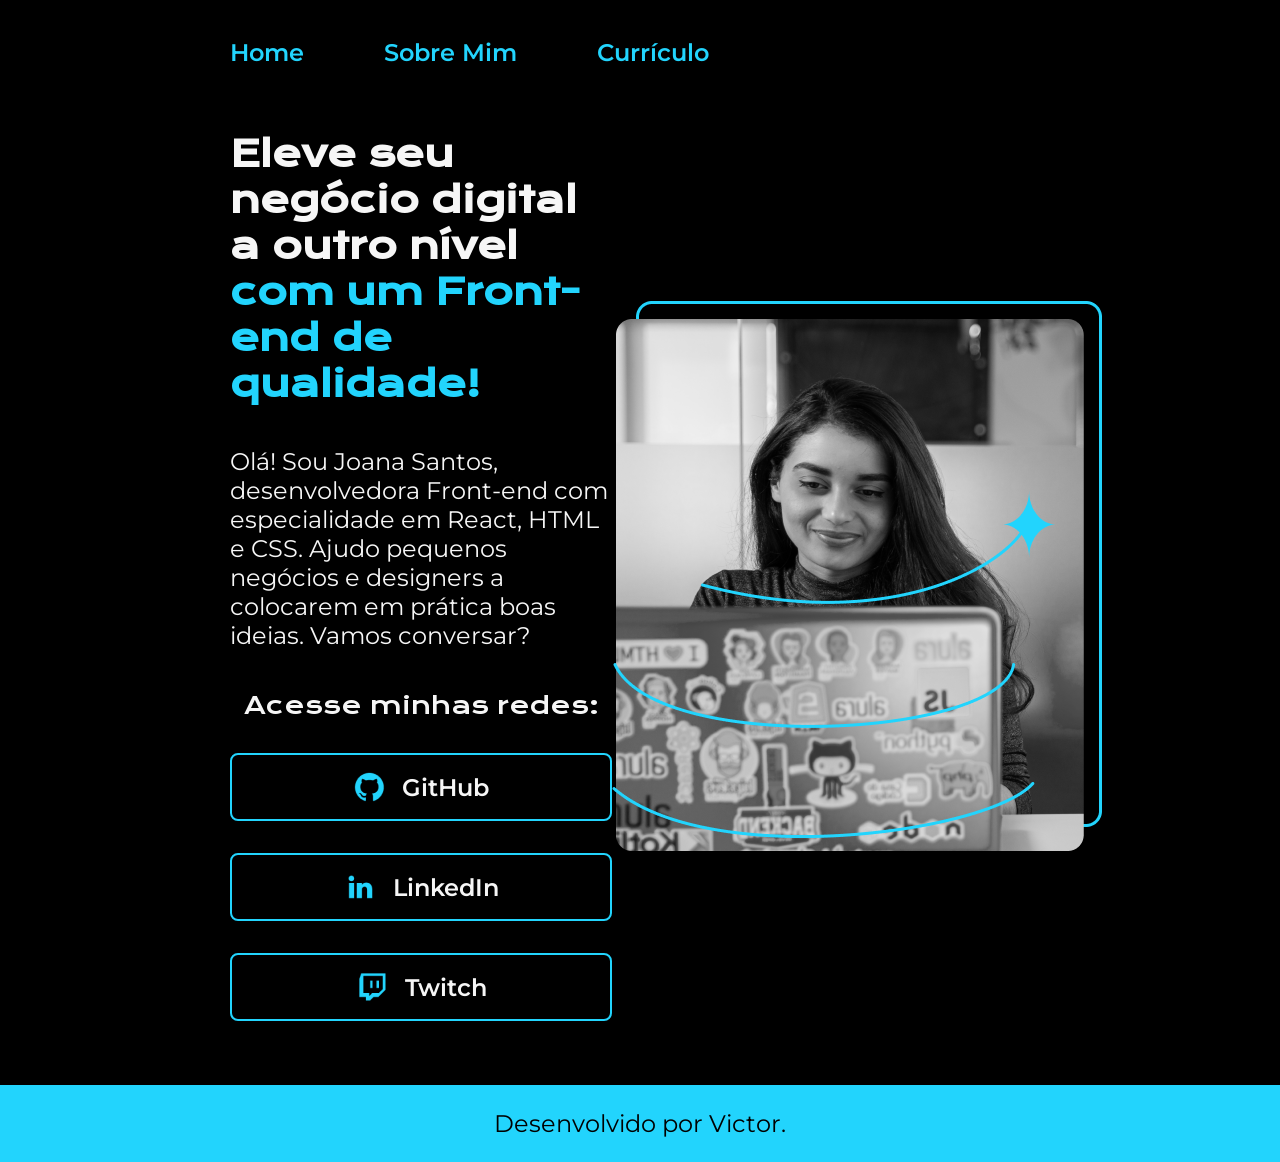
<file: index.html>
<!DOCTYPE html>

<html lang = "pt-br">

<head>

    <meta charset = "UTF-8">
    <meta http-equiv = "X-UA-Compatible" content = "IE=edge">
    <meta name = "viewport" content = "width=device-width, initial-scale=1.0">
    <title> Portifolio </title>
    <link rel = "stylesheet" href = "./styles/style.css">

</head>

<body>

    <header class = "cabecalho">

        <nav class = "cabecalho__navegacao">

            <a class = "cabecalho__navegacao__link" href = "index.html"> Home </a>
            <a class = "cabecalho__navegacao__link" href = "about.html"> Sobre Mim </a>
            <a class = "cabecalho__navegacao__link" href = "curriculo.html"> Currículo </a>
        </nav>

    </header>

    <main class = "apresentacao">

        <section class = "apresentacao__conteudo">

            <h1 class = "apresentacao__conteudo__titulo"> Eleve seu negócio digital a outro nível <strong class = "destaque-titulo"> com um Front-end de qualidade! </strong> </h1>

            <p class = "apresentacao__conteudo__paragrafo"> Olá! Sou Joana Santos, desenvolvedora Front-end com especialidade em React, HTML e CSS.
            Ajudo pequenos negócios e designers a colocarem em prática boas ideias. Vamos conversar? </p>

            <div class = "apresentacao__links">

                <h2 class = "apresentacao__links__subtitulo"> Acesse minhas redes: </h2>

                <a class = "apresentacao__links__link" href = "https://github.com/Victor-M-S-Rodrigues07"> 

                    <img src = "./assets/github.png" alt = "Ícone do GitHub">
                    GitHub
                </a>

                <a class = "apresentacao__links__link" href = "https://www.linkedin.com/in/victor-m-rodrigues/">

                    <img src = "./assets/linkedin.png" alt = "Ícone do LinkedIn">
                    LinkedIn
                </a>

                <a class = "apresentacao__links__link" href = "https://twitch.tv/guilimadev">

                    <img src = "./assets/twitch.png" alt = "Ícone da Twitch">
                    Twitch
                </a>

            </div>

        </section>

        <img src = "./assets/foto_da_joana.png" alt = "Foto da Joana Santos programando">

    </main>

    <footer class = "rodape">

        <p> Desenvolvido por Victor. </p>

    </footer>

</body>

</html>
</file>
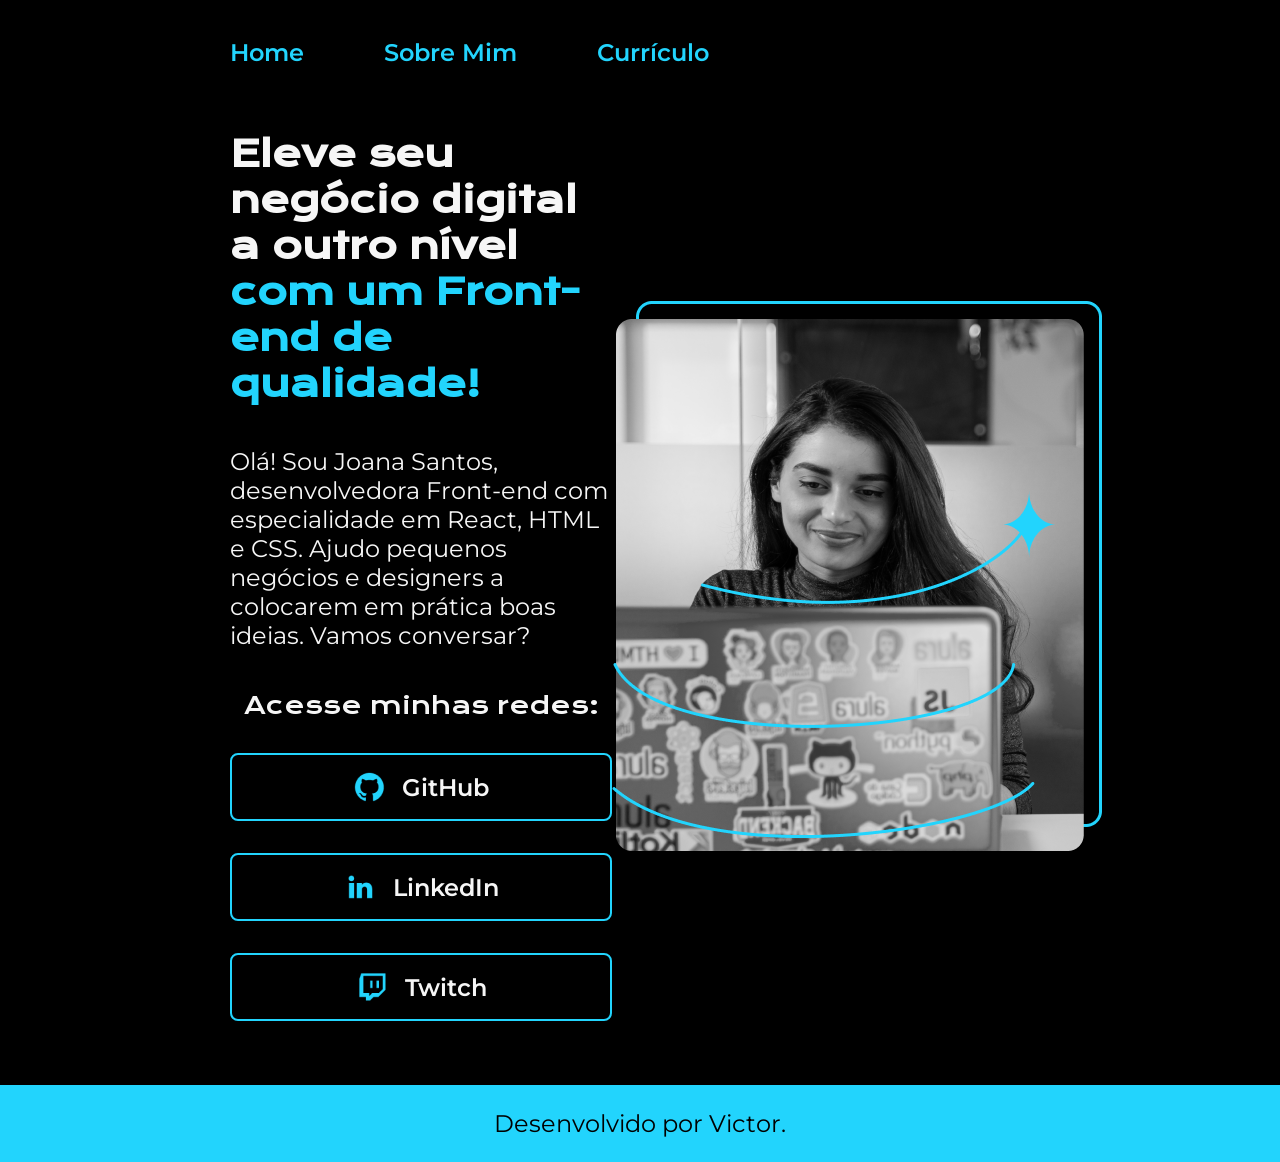
<file: Portifolio-HTML-e-CSS-aula_5/index.html>
<!DOCTYPE html>

<html lang = "pt-br">

<head>

    <meta charset = "UTF-8">
    <meta http-equiv = "X-UA-Compatible" content = "IE=edge">
    <meta name = "viewport" content = "width=device-width, initial-scale=1.0">
    <title> Portifolio </title>
    <link rel = "stylesheet" href = "./styles/style.css">

</head>

<body>

    <header class = "cabecalho">

        <nav class = "cabecalho__navegacao">

            <a class = "cabecalho__navegacao__link" href = "index.html"> Home </a>
            <a class = "cabecalho__navegacao__link" href = "about.html"> Sobre Mim </a>
            <a class = "cabecalho__navegacao__link" href = "curriculo.html"> Currículo </a>
        </nav>

    </header>

    <main class = "apresentacao">

        <section class = "apresentacao__conteudo">

            <h1 class = "apresentacao__conteudo__titulo"> Eleve seu negócio digital a outro nível <strong class = "destaque-titulo"> com um Front-end de qualidade! </strong> </h1>

            <p class = "apresentacao__conteudo__paragrafo"> Olá! Sou Joana Santos, desenvolvedora Front-end com especialidade em React, HTML e CSS.
            Ajudo pequenos negócios e designers a colocarem em prática boas ideias. Vamos conversar? </p>

            <div class = "apresentacao__links">

                <h2 class = "apresentacao__links__subtitulo"> Acesse minhas redes: </h2>

                <a class = "apresentacao__links__link" href = "https://github.com/Victor-M-S-Rodrigues07"> 

                    <img src = "Assets-aula2-curso3-html-e-css-main/assets/github.png" alt = "Ícone do GitHub">
                    GitHub
                </a>

                <a class = "apresentacao__links__link" href = "https://www.linkedin.com/in/victor-m-rodrigues/">

                    <img src = "Assets-aula2-curso3-html-e-css-main/assets/linkedin.png" alt = "Ícone do LinkedIn">
                    LinkedIn
                </a>

                <a class = "apresentacao__links__link" href = "https://twitch.tv/guilimadev">

                    <img src = "Assets-aula2-curso3-html-e-css-main/assets/twitch.png" alt = "Ícone da Twitch">
                    Twitch
                </a>

            </div>

        </section>

        <img src = "./Assets-aula2-curso3-html-e-css-main/Imagem.png" alt = "Foto da Joana Santos programando">

    </main>

    <footer class = "rodape">

        <p> Desenvolvido por Victor. </p>

    </footer>

</body>

</html>
</file>
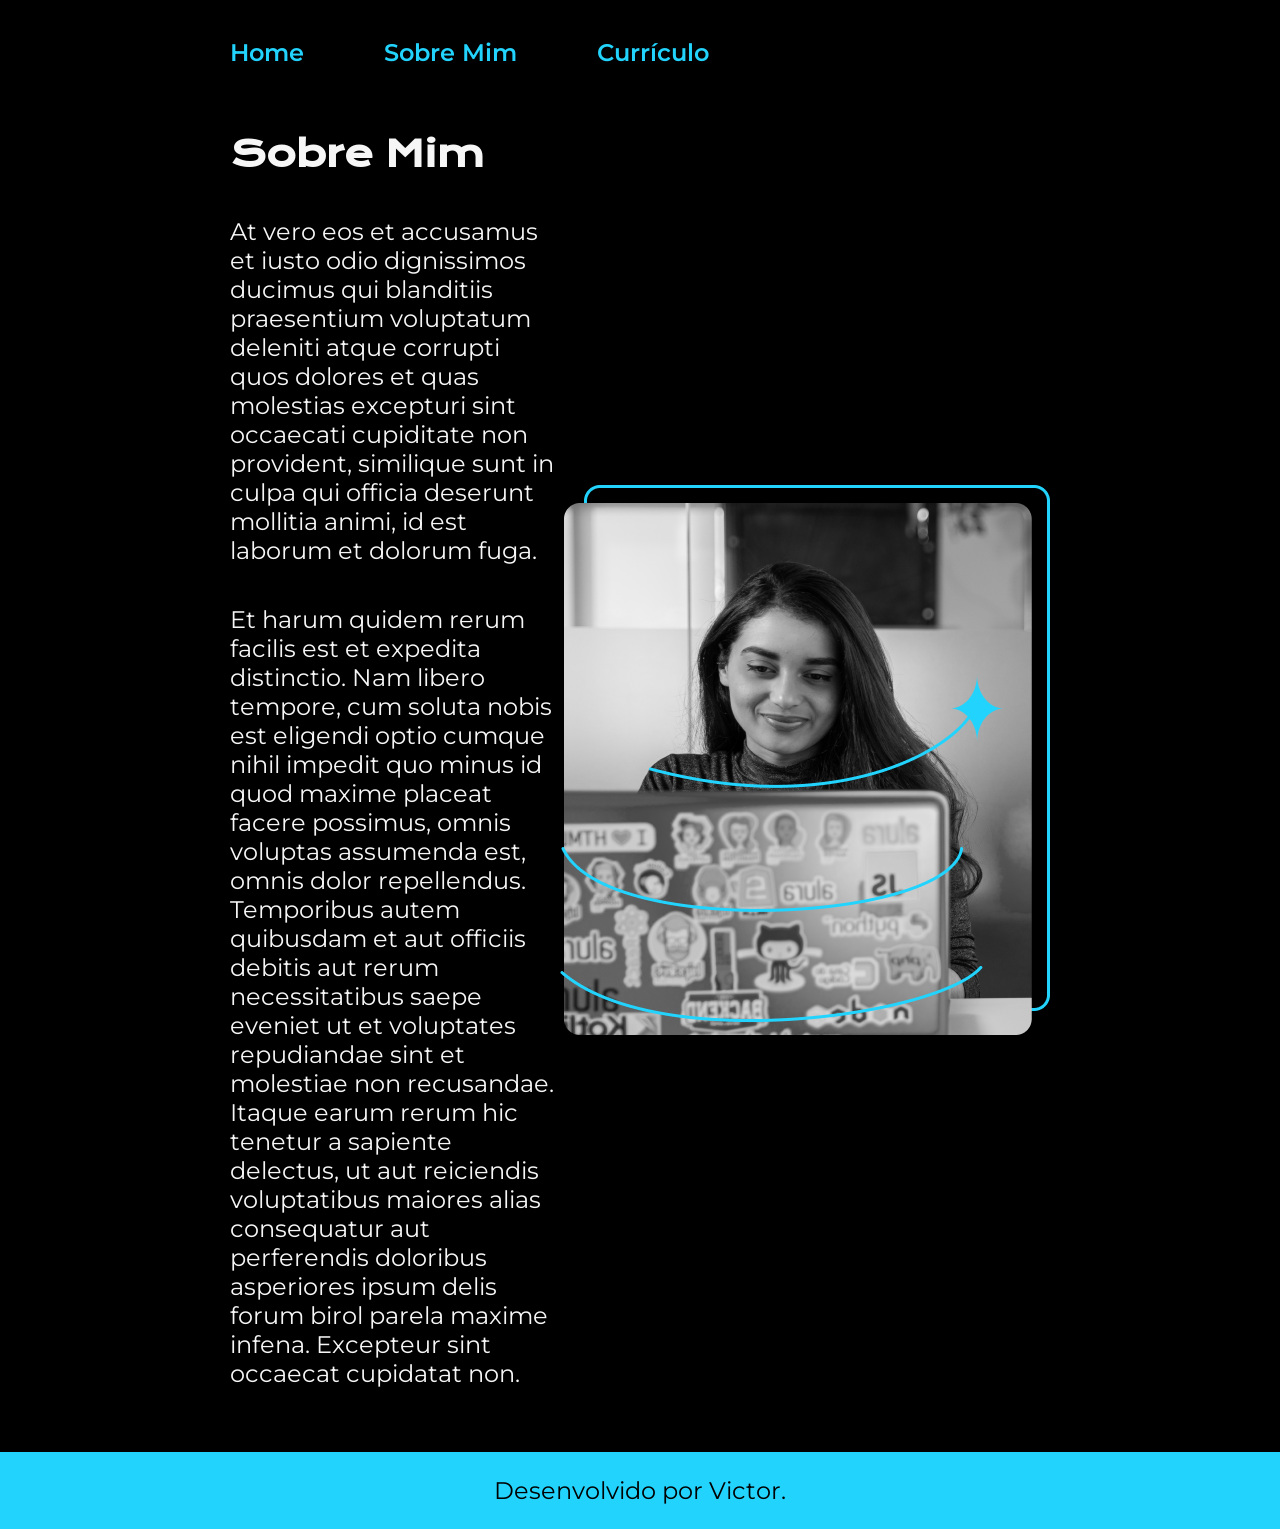
<file: about.html>
<!DOCTYPE html>

<html lang = "pt-br">

<head>

    <meta charset = "UTF-8">
    <meta name = "viewport" content = "width=device-width, initial-scale=1.0">
    <title> Sobre Mim </title>
    <link rel = "stylesheet" href = "styles/style.css">
</head>

<body>
    
    <header class = "cabecalho">

        <nav class = "cabecalho__navegacao">

            <a class = "cabecalho__navegacao__link" href = "index.html"> Home </a>
            <a class = "cabecalho__navegacao__link" href = "about.html"> Sobre Mim </a>
            <a class = "cabecalho__navegacao__link" href = "curriculo.html"> Currículo </a>
        </nav>

    </header>

    <main class = "apresentacao"> 

        <section class = "apresentacao__conteudo">

            <h1 class = "apresentacao__conteudo__titulo"> Sobre Mim </h1>

            <p class = "apresentacao__conteudo__paragrafo"> At vero eos et accusamus et iusto odio dignissimos ducimus qui blanditiis praesentium voluptatum deleniti atque corrupti quos dolores et quas molestias excepturi sint occaecati cupiditate non provident, similique sunt in culpa qui officia deserunt mollitia animi, id est laborum et dolorum fuga. </p>
            
            <p class = "apresentacao__conteudo__paragrafo"> Et harum quidem rerum facilis est et expedita distinctio. Nam libero tempore, cum soluta nobis est eligendi optio cumque nihil impedit quo minus id quod maxime placeat facere possimus, omnis voluptas assumenda est, omnis dolor repellendus. Temporibus autem quibusdam et aut officiis debitis aut rerum necessitatibus saepe eveniet ut et voluptates repudiandae sint et molestiae non recusandae. Itaque earum rerum hic tenetur a sapiente delectus, ut aut reiciendis voluptatibus maiores alias consequatur aut perferendis doloribus asperiores ipsum delis forum birol parela maxime infena. Excepteur sint occaecat cupidatat non. </p>

        </section>

        <img src = "./assets/foto_da_joana.png" alt = "Foto da Joana Santos programando">

    </main>

    <footer class = "rodape">

        <p> Desenvolvido por Victor. </p>

    </footer>

</body>

</html>
</file>
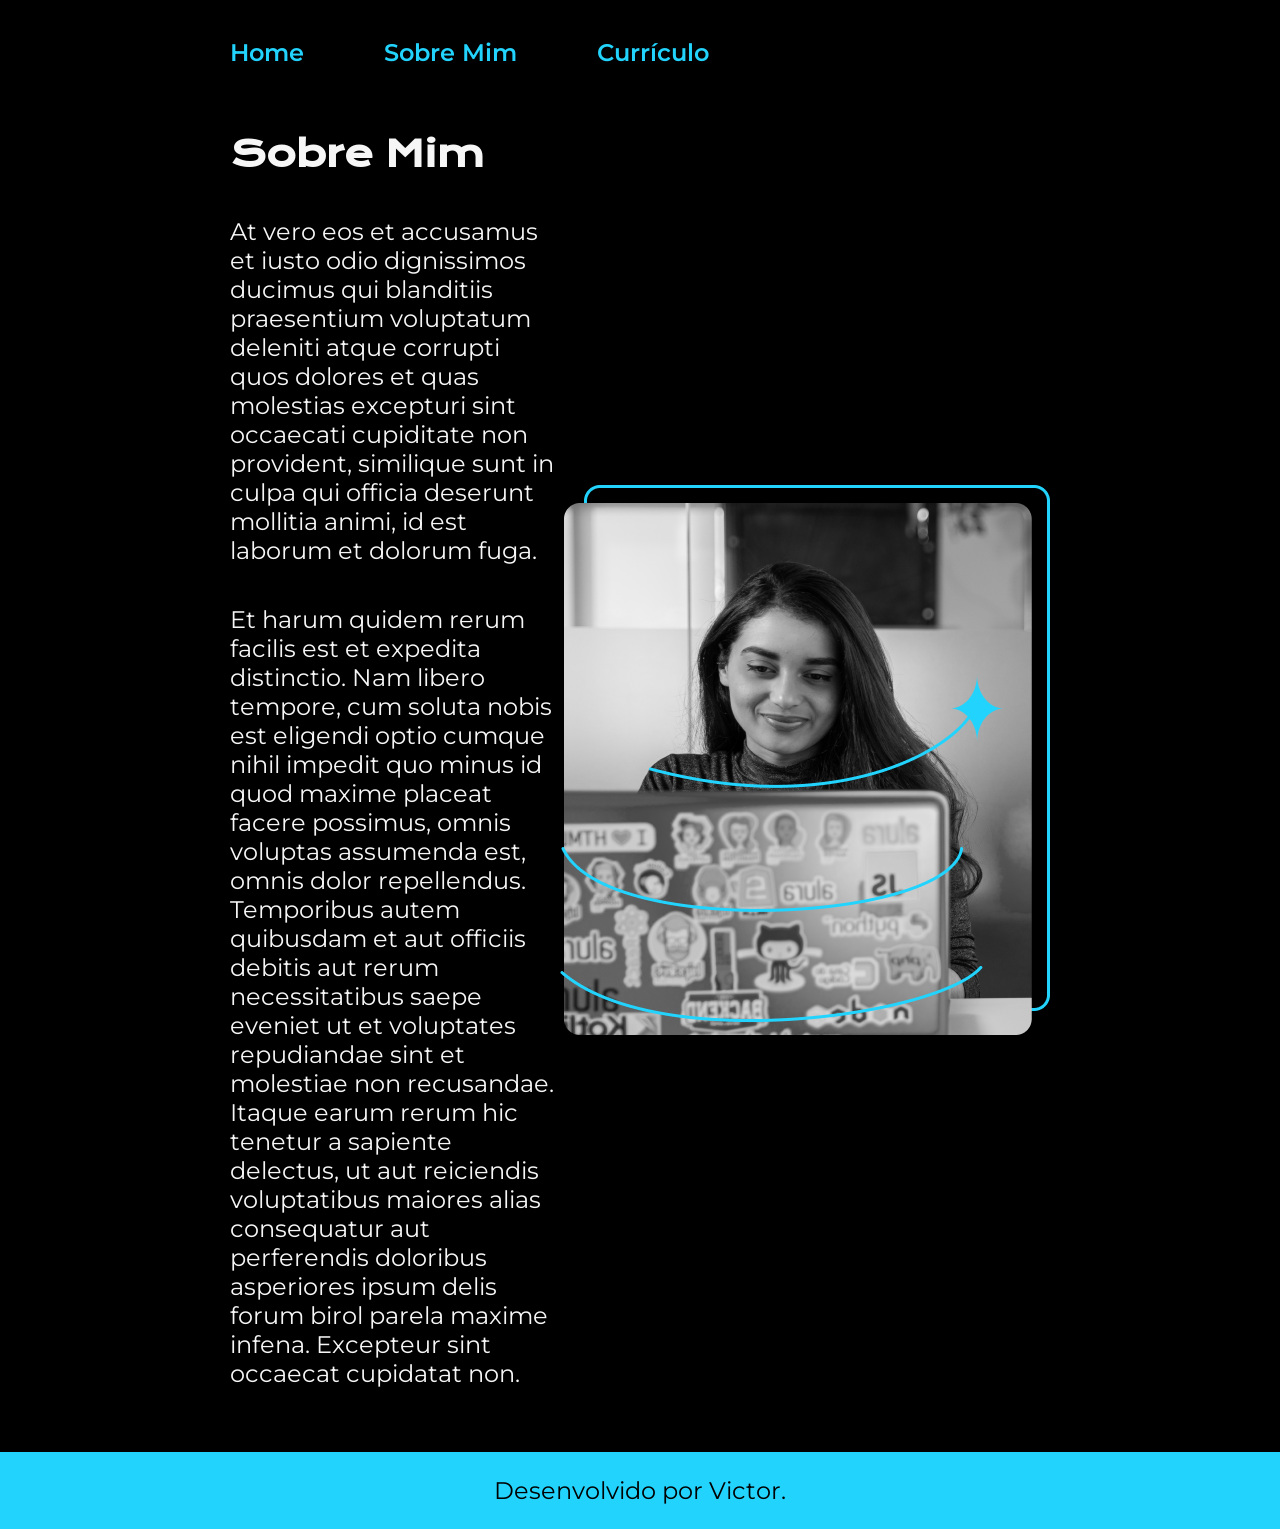
<file: Portifolio-HTML-e-CSS-aula_5/about.html>
<!DOCTYPE html>

<html lang = "pt-br">

<head>

    <meta charset = "UTF-8">
    <meta name = "viewport" content = "width=device-width, initial-scale=1.0">
    <title> Sobre Mim </title>
    <link rel = "stylesheet" href = "styles/style.css">
</head>

<body>
    
    <header class = "cabecalho">

        <nav class = "cabecalho__navegacao">

            <a class = "cabecalho__navegacao__link" href = "index.html"> Home </a>
            <a class = "cabecalho__navegacao__link" href = "about.html"> Sobre Mim </a>
            <a class = "cabecalho__navegacao__link" href = "curriculo.html"> Currículo </a>
        </nav>

    </header>

    <main class = "apresentacao"> 

        <section class = "apresentacao__conteudo">

            <h1 class = "apresentacao__conteudo__titulo"> Sobre Mim </h1>

            <p class = "apresentacao__conteudo__paragrafo"> At vero eos et accusamus et iusto odio dignissimos ducimus qui blanditiis praesentium voluptatum deleniti atque corrupti quos dolores et quas molestias excepturi sint occaecati cupiditate non provident, similique sunt in culpa qui officia deserunt mollitia animi, id est laborum et dolorum fuga. </p>
            
            <p class = "apresentacao__conteudo__paragrafo"> Et harum quidem rerum facilis est et expedita distinctio. Nam libero tempore, cum soluta nobis est eligendi optio cumque nihil impedit quo minus id quod maxime placeat facere possimus, omnis voluptas assumenda est, omnis dolor repellendus. Temporibus autem quibusdam et aut officiis debitis aut rerum necessitatibus saepe eveniet ut et voluptates repudiandae sint et molestiae non recusandae. Itaque earum rerum hic tenetur a sapiente delectus, ut aut reiciendis voluptatibus maiores alias consequatur aut perferendis doloribus asperiores ipsum delis forum birol parela maxime infena. Excepteur sint occaecat cupidatat non. </p>

        </section>

        <img src = "./Assets-aula2-curso3-html-e-css-main/Imagem.png" alt = "Foto da Joana Santos programando">

    </main>

    <footer class = "rodape">

        <p> Desenvolvido por Victor. </p>

    </footer>

</body>

</html>
</file>
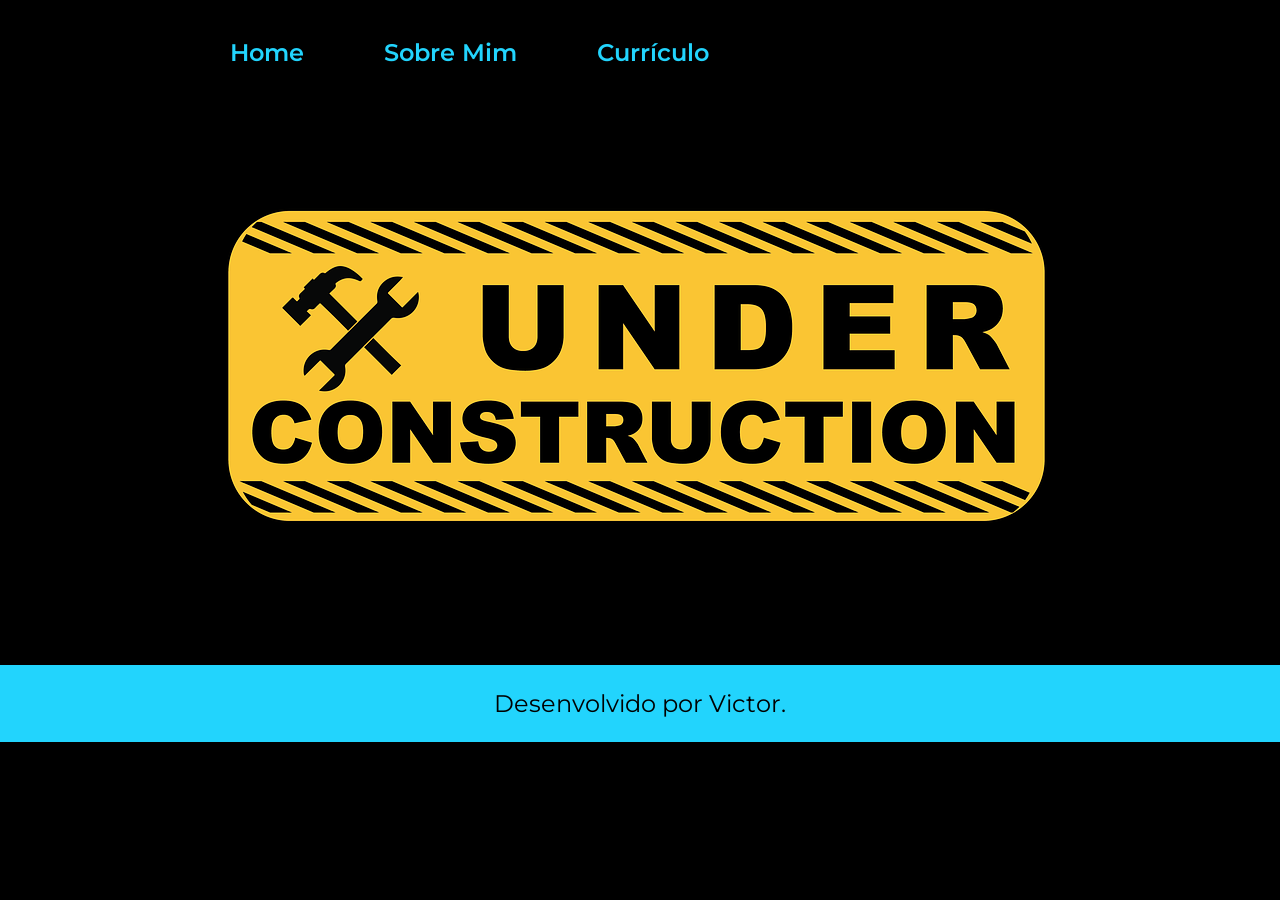
<file: Portifolio-HTML-e-CSS-aula_5/curriculo.html>
<!DOCTYPE html>

<html lang = "pt-br">

<head>

    <meta charset = "UTF-8">
    <meta name = "viewport" content = "width=device-width, initial-scale=1.0">
    <title> Currículo </title>
    <link rel = "stylesheet" href = "styles/style.css">
</head>

<body>

    <header class = "cabecalho">

        <nav class = "cabecalho__navegacao">

            <a class = "cabecalho__navegacao__link" href = "index.html"> Home </a>
            <a class = "cabecalho__navegacao__link" href = "about.html"> Sobre Mim </a>
            <a class = "cabecalho__navegacao__link" href = "curriculo.html"> Currículo </a>
        </nav>

    </header>

    <main> 

        <div class = "construcao">

            <img src = "Assets-aula2-curso3-html-e-css-main/pngimg.com - under_construction_PNG38.png" alt = "Página em Cosntrução">
        </div>

    </main>

    <footer class = "rodape">

        <p> Desenvolvido por Victor. </p>

    </footer>
</body>

</html>
</file>
<file: styles/style.css>
@import url('https://fonts.googleapis.com/css2?family=Krona+One&family=Montserrat:ital,wght@0,100..900;1,100..900&display=swap');

:root {

    --cor-background: #000000;
    --cor-texto: #F6F6F6;
    --cor-destaque: #22D4FD;
    --cor-hover: #272727;
    --fonte-titulo: "Krona One", sans-serif;
    --fonte-paragrafo: "Montserrat", sans-serif;
}

* {
    
    margin: 0;
    padding: 0;
}

.cabecalho__navegacao {

    padding: 3% 0% 0% 18%;
    display: flex;
    flex-direction: row;
    gap: 80px;
}

.cabecalho__navegacao__link {

    color: var(--cor-destaque);
    font-family: var(--fonte-paragrafo);
    font-size: 24px;
    font-weight: 600;
    text-decoration: none;
}

.cabecalho__navegacao__link:hover {

    border: solid 2px var(--cor-destaque);
    border-radius: 8px;
    padding: 4px;
    color: var(--cor-texto);
    background-color: var(--cor-destaque);
    cursor: pointer;
}

body {
    
    /* height: 100vh;*/
    box-sizing: border-box;
    background-color: var(--cor-background);
    color: var(--cor-texto);
}

.destaque-titulo {

    color: var(--cor-destaque);
}

.apresentacao {

    padding: 5% 18%;
    display: flex;
    flex-direction: row;
    align-items: center;
    justify-content: space-between;
}

.apresentacao__conteudo {

    width: 615px;
    display: flex;
    flex-direction: column;
    gap: 40px;
}

.apresentacao__conteudo__titulo {

    font-size: 36px;
    font-family: var(--fonte-titulo);
}

.apresentacao__conteudo__paragrafo {

    font-size: 24px;
    font-family: var(--fonte-paragrafo);
}

.apresentacao__links {

    display: flex;
    flex-direction: column;
    justify-content: space-between;
    align-items: center;
    gap: 32px;
}

.apresentacao__links__subtitulo {

    font-family: var(--fonte-titulo);
    font-weight: 400;
    font-size: 24px;
}

.apresentacao__links__link {

    width: 378px;
    text-align: center;
    padding: 16px 0px;
    border: 2px solid var(--cor-destaque);
    border-radius: 8px;
    font-family: var(--fonte-paragrafo);
    font-weight: 600;
    font-size: 24px;
    text-decoration: none;
    color: var(--cor-texto);
    display: flex;
    justify-content: center;
    gap: 16px;
    align-items: center;
}

.apresentacao__links__link:hover {

    background-color: var(--cor-hover);
    cursor: pointer;
}

.construcao {

    padding: 10%;
    display: flex;
    flex-direction: row;
    justify-content: center;
}

.rodape {

    background-color: var(--cor-destaque);
    color: var(--cor-background);
    font-family: var(--fonte-paragrafo);
    font-size: 24px;
    font-weight: 400;
    text-align: center;
    padding: 24px;
}
</file>
<file: Portifolio-HTML-e-CSS-aula_5/styles/style.css>
@import url('https://fonts.googleapis.com/css2?family=Krona+One&family=Montserrat:ital,wght@0,100..900;1,100..900&display=swap');

:root {

    --cor-background: #000000;
    --cor-texto: #F6F6F6;
    --cor-destaque: #22D4FD;
    --cor-hover: #272727;
    --fonte-titulo: "Krona One", sans-serif;
    --fonte-paragrafo: "Montserrat", sans-serif;
}

* {
    
    margin: 0;
    padding: 0;
}

.cabecalho__navegacao {

    padding: 3% 0% 0% 18%;
    display: flex;
    flex-direction: row;
    gap: 80px;
}

.cabecalho__navegacao__link {

    color: var(--cor-destaque);
    font-family: var(--fonte-paragrafo);
    font-size: 24px;
    font-weight: 600;
    text-decoration: none;
}

.cabecalho__navegacao__link:hover {

    border: solid 2px var(--cor-destaque);
    border-radius: 8px;
    padding: 4px;
    color: var(--cor-texto);
    background-color: var(--cor-destaque);
    cursor: pointer;
}

body {
    
    /* height: 100vh;*/
    box-sizing: border-box;
    background-color: var(--cor-background);
    color: var(--cor-texto);
}

.destaque-titulo {

    color: var(--cor-destaque);
}

.apresentacao {

    padding: 5% 18%;
    display: flex;
    flex-direction: row;
    align-items: center;
    justify-content: space-between;
}

.apresentacao__conteudo {

    width: 615px;
    display: flex;
    flex-direction: column;
    gap: 40px;
}

.apresentacao__conteudo__titulo {

    font-size: 36px;
    font-family: var(--fonte-titulo);
}

.apresentacao__conteudo__paragrafo {

    font-size: 24px;
    font-family: var(--fonte-paragrafo);
}

.apresentacao__links {

    display: flex;
    flex-direction: column;
    justify-content: space-between;
    align-items: center;
    gap: 32px;
}

.apresentacao__links__subtitulo {

    font-family: var(--fonte-titulo);
    font-weight: 400;
    font-size: 24px;
}

.apresentacao__links__link {

    width: 378px;
    text-align: center;
    padding: 16px 0px;
    border: 2px solid var(--cor-destaque);
    border-radius: 8px;
    font-family: var(--fonte-paragrafo);
    font-weight: 600;
    font-size: 24px;
    text-decoration: none;
    color: var(--cor-texto);
    display: flex;
    justify-content: center;
    gap: 16px;
    align-items: center;
}

.apresentacao__links__link:hover {

    background-color: var(--cor-hover);
    cursor: pointer;
}

.construcao {

    padding: 10%;
    display: flex;
    flex-direction: row;
    justify-content: center;
}

.rodape {

    background-color: var(--cor-destaque);
    color: var(--cor-background);
    font-family: var(--fonte-paragrafo);
    font-size: 24px;
    font-weight: 400;
    text-align: center;
    padding: 24px;
}
</file>
